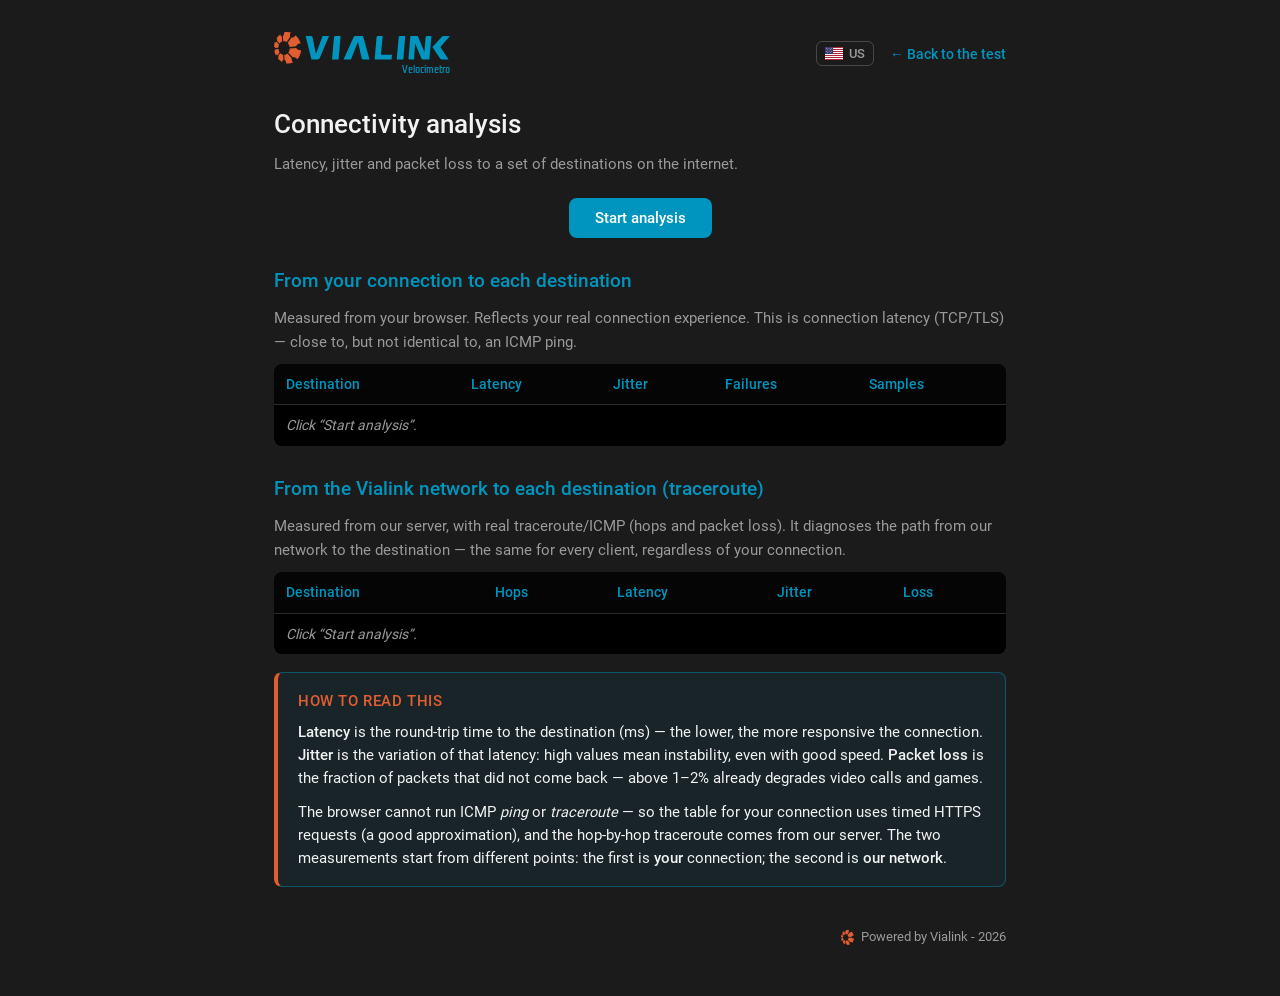
<file: conectividade.html>
<!DOCTYPE html>
<html lang="pt-BR">
<head>
  <meta charset="utf-8">
  <meta name="viewport" content="width=device-width, initial-scale=1">
  <title data-i18n="connect.docTitle">Conectividade — Velocímetro Vialink</title>
  <link rel="icon" type="image/png" sizes="32x32" href="/assets/tenants/vialink/favicon-32x32.png">
  <link rel="shortcut icon" href="/assets/tenants/vialink/favicon.ico">
  <link rel="stylesheet" href="/assets/css/vlk-pages.css">
  <script src="/assets/js/tenants.js"></script>
  <script src="/assets/js/i18n/i18n.js"></script>
  <script src="/assets/js/i18n/en-US.js"></script>
  <script src="/assets/js/i18n/pt-BR.js"></script>
  <script src="/assets/js/i18n/es-ES.js"></script>
  <script src="/assets/js/i18n/fr-FR.js"></script>
  <script src="/assets/js/i18n/zh-CN.js"></script>
  <script src="/assets/js/i18n/ja-JP.js"></script>
  <script src="/assets/js/i18n/ru-RU.js"></script>
  <script src="/assets/js/i18n/de-DE.js"></script>
</head>
<body>
  <div class="pagina">
    <div class="topo">
      <img class="logo" src="/assets/tenants/vialink/logo.svg" alt="Vialink">
      <span class="topo-acoes">
        <span id="vlk-lang-html"></span>
        <a class="voltar" data-i18n="common.back" href="/">← Voltar ao teste</a>
      </span>
    </div>

    <h1 data-i18n="connect.title">Análise de conectividade</h1>
    <p class="suave" data-i18n="connect.subtitle">Latência, jitter e perda de pacotes até um conjunto de destinos na internet.</p>

    <div style="text-align:center; margin: 22px 0 8px;">
      <button id="btn-analisar" class="botao-acao" data-i18n="connect.start">Iniciar análise</button>
    </div>

    <h2 data-i18n="connect.cliTitle">Da sua conexão até cada destino</h2>
    <p class="suave" data-i18n="connect.cliIntro">Medido do seu navegador. Reflete a experiência real da sua conexão. É a latência de conexão (TCP/TLS) — próxima, mas não idêntica, a um ping ICMP.</p>
    <div class="tabela-wrap">
      <table class="tabela-conect">
        <thead>
          <tr>
            <th data-i18n="connect.thDest">Destino</th>
            <th data-i18n="connect.thLat">Latência média</th>
            <th data-i18n="connect.thJit">Jitter</th>
            <th data-i18n="connect.thFail">Falhas</th>
            <th data-i18n="connect.thSamples">Amostras</th>
          </tr>
        </thead>
        <tbody id="tabela-cliente">
          <tr><td colspan="5" class="estado" data-i18n="connect.clickStart">Clique em “Iniciar análise”.</td></tr>
        </tbody>
      </table>
    </div>

    <h2 data-i18n="connect.srvTitle">Da rede Vialink até cada destino (traceroute)</h2>
    <p class="suave" data-i18n="connect.srvIntro">Medido do nosso servidor, com traceroute/ICMP real (saltos e perda de pacotes). Diagnostica o caminho da nossa rede até o destino — é igual para todos os clientes, independente da sua conexão.</p>
    <div class="tabela-wrap">
      <table class="tabela-conect">
        <thead>
          <tr>
            <th data-i18n="connect.thDest">Destino</th>
            <th data-i18n="connect.thHops">Saltos</th>
            <th data-i18n="connect.thLat">Latência</th>
            <th data-i18n="connect.thJit">Jitter</th>
            <th data-i18n="connect.thLoss">Perda</th>
          </tr>
        </thead>
        <tbody id="tabela-servidor">
          <tr><td colspan="5" class="estado" data-i18n="connect.clickStart">Clique em “Iniciar análise”.</td></tr>
        </tbody>
      </table>
    </div>
    <p id="aviso-servidor" class="suave aviso" style="display:none" data-i18n="connect.srvUnavailable">O diagnóstico de traceroute do servidor não está disponível nesta instalação.</p>
    <p id="nota-idade" class="suave aviso" style="display:none"></p>
    <p id="nota-filtrado" class="suave aviso" style="display:none" data-i18n="connect.filteredNote">≈ o destino não responde a ICMP — a latência é medida até o último salto que respondeu, e a perda até o destino não é mensurável por ICMP (não indica problema).</p>

    <div class="nota-tecnica">
      <h3 data-i18n="connect.noteTitle">Como interpretar</h3>
      <p data-i18n-html="connect.note1"><strong>Latência</strong> é o tempo de ida e volta até o destino (ms) — quanto menor, mais responsiva a conexão. <strong>Jitter</strong> é a variação dessa latência: valores altos indicam instabilidade, mesmo com boa velocidade. <strong>Perda de pacotes</strong> é a fração de pacotes que não voltaram — acima de 1–2% já degrada chamadas de vídeo e jogos.</p>
      <p data-i18n-html="connect.note2">O navegador não executa <em>ping</em> ICMP nem <em>traceroute</em> — por isso a tabela da sua conexão usa requisições HTTPS cronometradas (uma boa aproximação), e o traceroute salto a salto vem do nosso servidor. As duas medições partem de pontos diferentes: a primeira é a <strong>sua</strong> conexão; a segunda é a <strong>nossa rede</strong>.</p>
    </div>

    <div class="rodape">
      <img src="/assets/tenants/vialink/engrenagem.svg" alt=""> Powered by Vialink - 2026
    </div>
  </div>
  <script src="/assets/js/conectividade.js"></script>
  <script src="/assets/js/vlk-pages.js"></script>
</body>
</html>
</file>
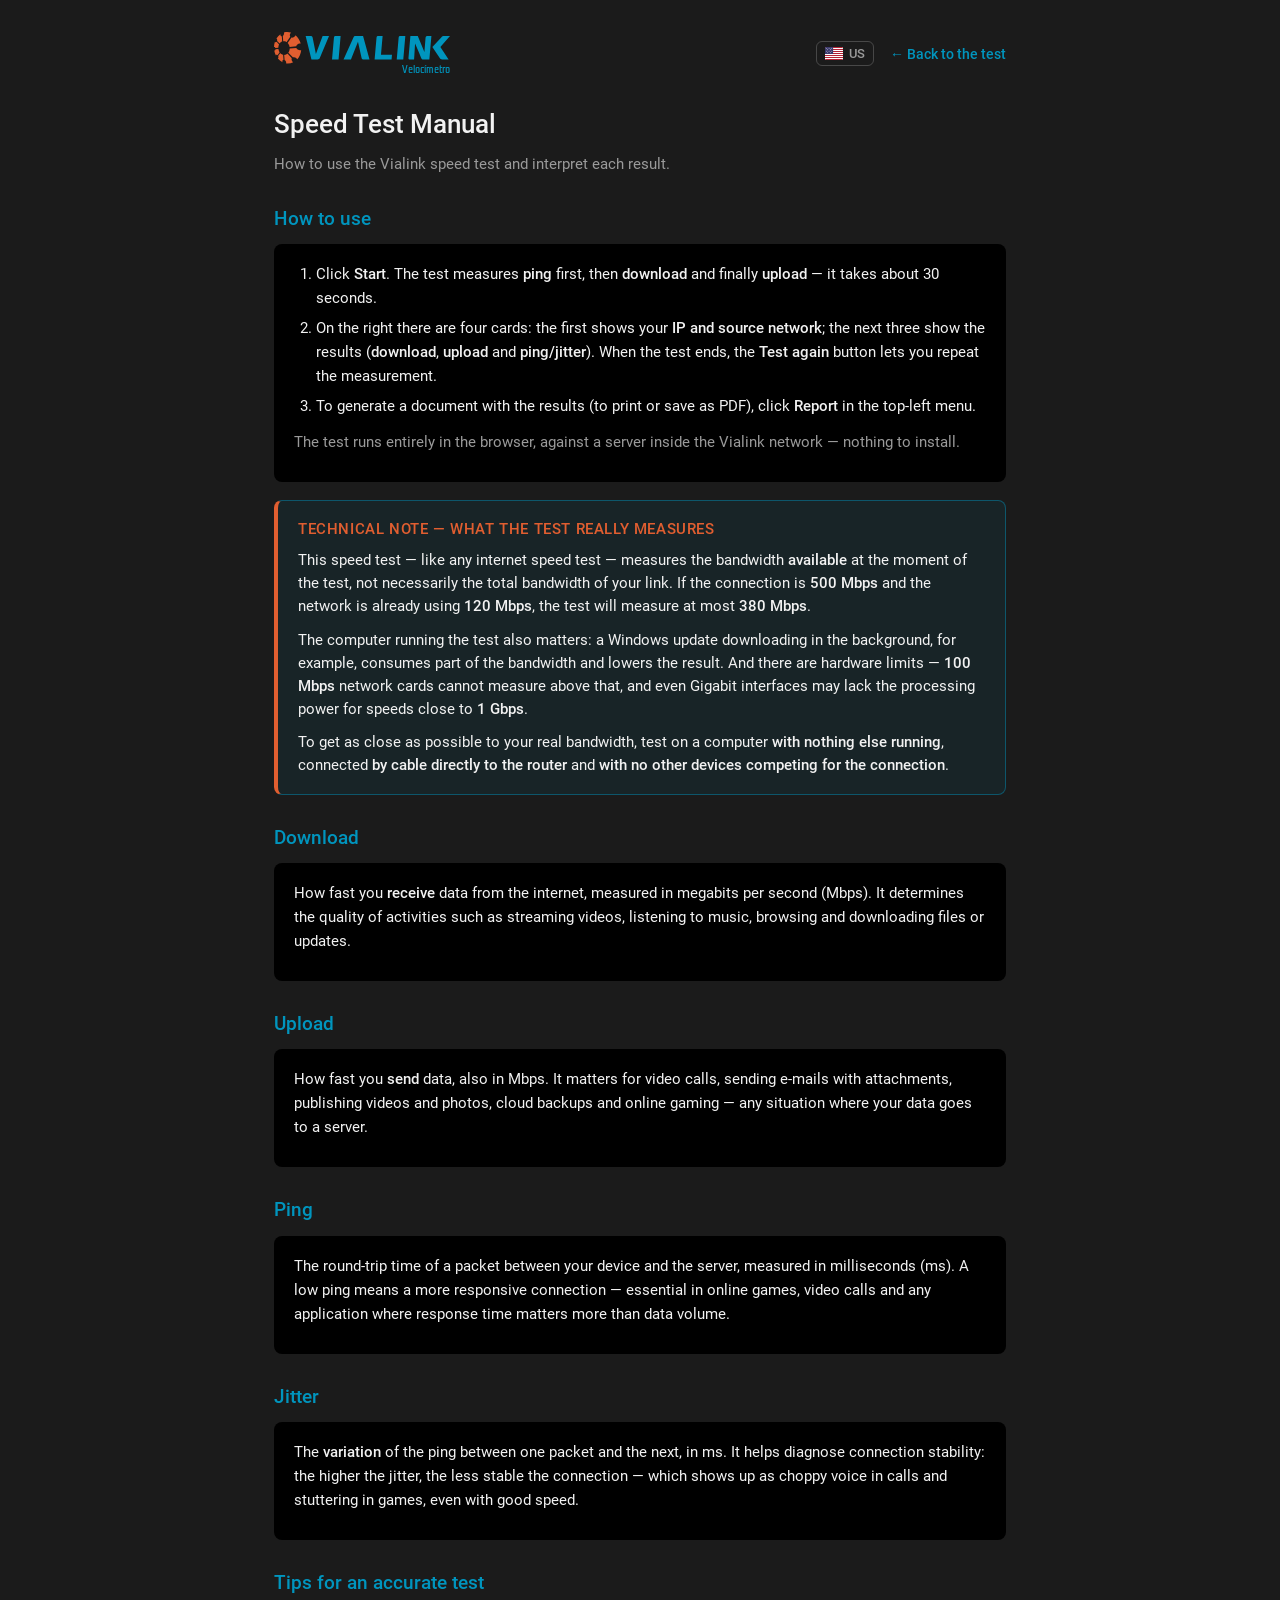
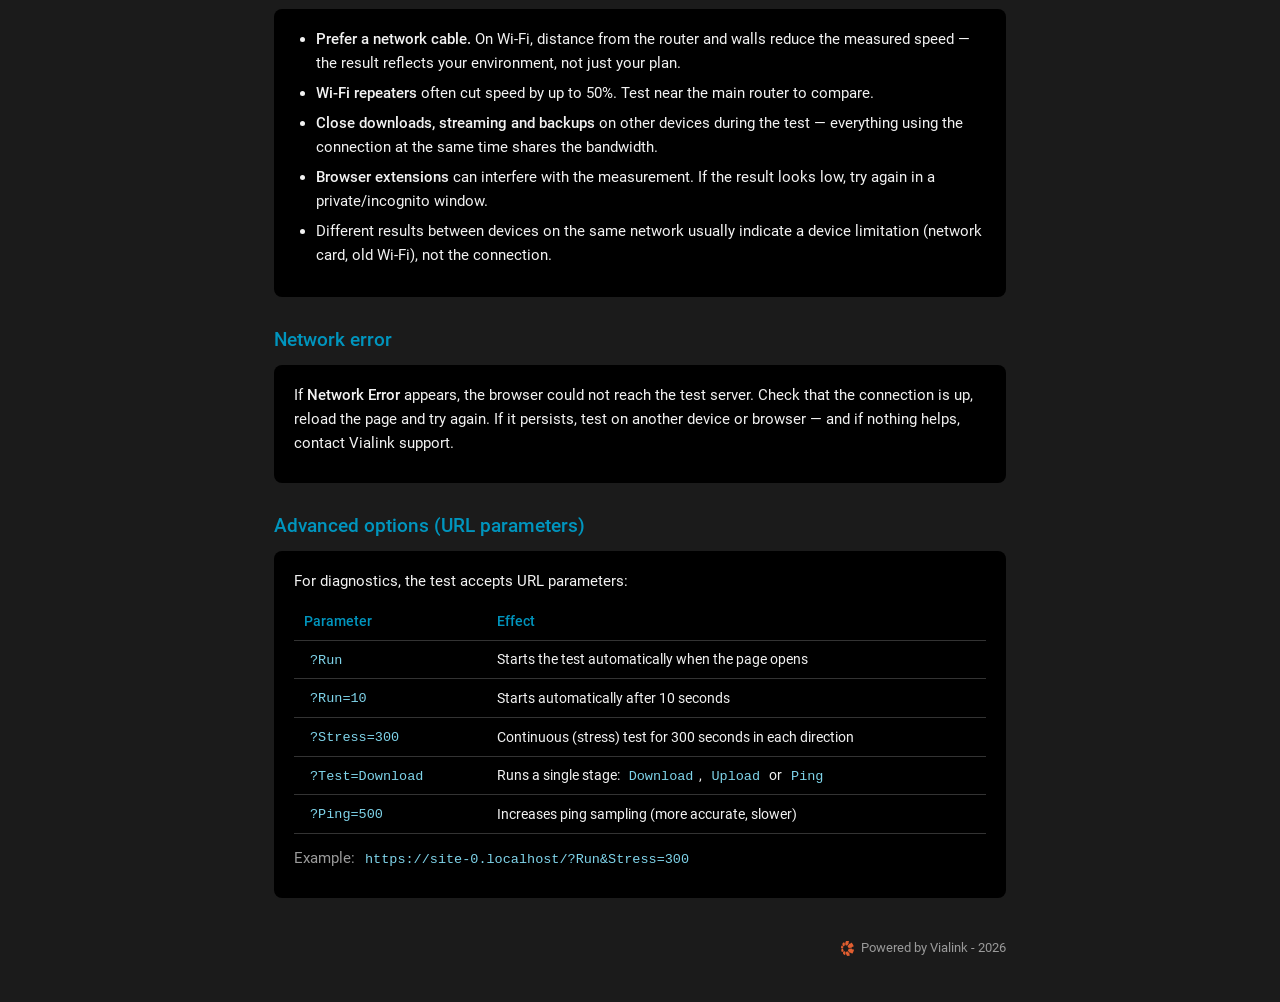
<file: manual.html>
<!DOCTYPE html>
<html lang="pt-BR">
<head>
  <meta charset="utf-8">
  <meta name="viewport" content="width=device-width, initial-scale=1">
  <title data-i18n="manual.docTitle">Manual — Velocímetro Vialink</title>
  <link rel="icon" type="image/png" sizes="32x32" href="/assets/tenants/vialink/favicon-32x32.png">
  <link rel="shortcut icon" href="/assets/tenants/vialink/favicon.ico">
  <link rel="stylesheet" href="/assets/css/vlk-pages.css">
  <script src="/assets/js/tenants.js"></script>
  <script src="/assets/js/i18n/i18n.js"></script>
  <script src="/assets/js/i18n/en-US.js"></script>
  <script src="/assets/js/i18n/pt-BR.js"></script>
  <script src="/assets/js/i18n/es-ES.js"></script>
  <script src="/assets/js/i18n/fr-FR.js"></script>
  <script src="/assets/js/i18n/zh-CN.js"></script>
  <script src="/assets/js/i18n/ja-JP.js"></script>
  <script src="/assets/js/i18n/ru-RU.js"></script>
  <script src="/assets/js/i18n/de-DE.js"></script>
</head>
<body>
  <div class="pagina">
    <div class="topo">
      <img class="logo" src="/assets/tenants/vialink/logo.svg" alt="Vialink">
      <span class="topo-acoes">
        <span id="vlk-lang-html"></span>
        <a class="voltar" data-i18n="common.back" href="/">← Voltar ao teste</a>
      </span>
    </div>

    <h1 data-i18n="manual.title">Manual do Velocímetro</h1>
    <p class="suave" data-i18n="manual.subtitle">Como usar o teste de velocidade da Vialink e interpretar cada resultado.</p>

    <h2 data-i18n="manual.howTitle">Como usar</h2>
    <div class="cartao">
      <ol>
        <li data-i18n-html="manual.how1">Clique em <strong>Iniciar</strong>. O teste mede primeiro o <strong>ping</strong>, depois o <strong>download</strong> e por fim o <strong>upload</strong> — leva cerca de 30 segundos.</li>
        <li data-i18n-html="manual.how2">À direita ficam quatro cards: o primeiro mostra o seu <strong>IP e a rede de origem</strong>; os três seguintes mostram os resultados (<strong>download</strong>, <strong>upload</strong> e <strong>ping/jitter</strong>). Ao final, o botão <strong>Testar novamente</strong> permite repetir a medição.</li>
        <li data-i18n-html="manual.how3">Para gerar um documento com o resultado (para imprimir ou salvar em PDF), clique em <strong>Relatório</strong> no menu do canto superior esquerdo.</li>
      </ol>
      <p class="suave" data-i18n="manual.howNote">O teste roda inteiramente no navegador, contra um servidor dentro da rede Vialink — não é preciso instalar nada.</p>
    </div>

    <div class="nota-tecnica">
      <h3 data-i18n="tech.title">Nota técnica — o que o teste realmente mede</h3>
      <p data-i18n-html="tech.p1">O Velocímetro — como qualquer teste de velocidade da internet — mede a banda <strong>disponível</strong> no momento do teste, e não necessariamente a banda total do link. Se a conexão é de <strong>500 Mbps</strong> e a rede já está consumindo <strong>120 Mbps</strong>, o teste medirá no máximo <strong>380 Mbps</strong>.</p>
      <p data-i18n-html="tech.p2">O próprio computador que executa o teste também influencia: uma atualização do Windows baixando em segundo plano, por exemplo, consome parte da banda e reduz o resultado. E há o limite do equipamento — placas de rede de <strong>100 Mbps</strong> não medem acima disso, e mesmo interfaces Gigabit podem não ter processamento suficiente para bandas próximas de <strong>1 Gbps</strong>.</p>
      <p data-i18n-html="tech.p3">Para chegar o mais perto possível da banda real, teste em um computador <strong>sem outros programas ou atualizações rodando</strong>, conectado <strong>por cabo direto ao roteador</strong> e <strong>sem concorrência dos demais dispositivos da rede</strong>.</p>
    </div>

    <h2 data-i18n="manual.downTitle">Download</h2>
    <div class="cartao">
      <p data-i18n-html="manual.downBody">É a velocidade com que você <strong>recebe</strong> dados da internet, medida em megabits por segundo (Mbps). É o que determina a qualidade de atividades como assistir vídeos em streaming, ouvir música, navegar e baixar arquivos ou atualizações.</p>
    </div>

    <h2 data-i18n="manual.upTitle">Upload</h2>
    <div class="cartao">
      <p data-i18n-html="manual.upBody">É a velocidade com que você <strong>envia</strong> dados, também em Mbps. Importa em videochamadas, envio de e-mails com anexos, publicação de vídeos e fotos, backups em nuvem e jogos online — qualquer situação em que seus dados vão para um servidor.</p>
    </div>

    <h2 data-i18n="manual.pingTitle">Ping</h2>
    <div class="cartao">
      <p data-i18n-html="manual.pingBody">É o tempo de ida e volta de um pacote entre o seu dispositivo e o servidor, medido em milissegundos (ms). Um ping baixo significa uma conexão mais responsiva — essencial em jogos online, chamadas de vídeo e qualquer aplicação em que o tempo de resposta importa mais do que o volume de dados.</p>
    </div>

    <h2 data-i18n="manual.jitterTitle">Jitter</h2>
    <div class="cartao">
      <p data-i18n-html="manual.jitterBody">É a <strong>variação</strong> do ping entre um pacote e outro, em ms. Ajuda a diagnosticar a estabilidade da conexão: quanto maior o jitter, mais instável ela está — o que aparece como voz picotada em chamadas e travadas em jogos, mesmo com boa velocidade.</p>
    </div>

    <h2 data-i18n="manual.tipsTitle">Dicas para um teste correto</h2>
    <div class="cartao">
      <ul>
        <li data-i18n-html="manual.tip1"><strong>Prefira cabo de rede.</strong> Usando Wi-Fi, a distância do roteador e paredes reduzem a velocidade medida — o resultado reflete o seu ambiente, não só o plano contratado.</li>
        <li data-i18n-html="manual.tip2"><strong>Repetidores Wi-Fi</strong> costumam reduzir a velocidade em até 50%. Teste perto do roteador principal para comparar.</li>
        <li data-i18n-html="manual.tip3"><strong>Feche downloads, streaming e backups</strong> em outros dispositivos durante o teste — tudo que usa a conexão ao mesmo tempo divide a banda.</li>
        <li data-i18n-html="manual.tip4"><strong>Extensões do navegador</strong> podem interferir na medição. Se o resultado parecer baixo, repita em uma janela anônima/privada.</li>
        <li data-i18n-html="manual.tip5">Resultados diferentes entre dispositivos na mesma rede geralmente indicam limitação do equipamento (placa de rede, Wi-Fi antigo) e não da conexão.</li>
      </ul>
    </div>

    <h2 data-i18n="manual.errTitle">Erro de rede</h2>
    <div class="cartao">
      <p data-i18n-html="manual.errBody">Se aparecer <strong>Erro de rede</strong>, o navegador não conseguiu se comunicar com o servidor de teste. Verifique se a conexão está ativa, recarregue a página e tente de novo. Persistindo, teste em outro dispositivo ou navegador — e, se nada resolver, fale com o suporte da Vialink.</p>
    </div>

    <h2 data-i18n="manual.paramsTitle">Opções avançadas (parâmetros de URL)</h2>
    <div class="cartao">
      <p data-i18n="manual.paramsIntro">Para diagnósticos, o teste aceita parâmetros na URL:</p>
      <table class="parametros">
        <tr><th data-i18n="manual.paramTh1">Parâmetro</th><th data-i18n="manual.paramTh2">Efeito</th></tr>
        <tr><td><code>?Run</code></td><td data-i18n="manual.param1">Inicia o teste automaticamente ao abrir a página</td></tr>
        <tr><td><code>?Run=10</code></td><td data-i18n="manual.param2">Inicia automaticamente após 10 segundos</td></tr>
        <tr><td><code>?Stress=300</code></td><td data-i18n="manual.param3">Teste contínuo (stress) por 300 segundos em cada direção</td></tr>
        <tr><td><code>?Test=Download</code></td><td data-i18n-html="manual.param4">Executa só uma etapa: <code>Download</code>, <code>Upload</code> ou <code>Ping</code></td></tr>
        <tr><td><code>?Ping=500</code></td><td data-i18n="manual.param5">Aumenta a amostragem de ping (mais preciso, mais demorado)</td></tr>
      </table>
      <p class="suave"><span data-i18n="manual.example">Exemplo:</span> <code id="t-exemplo-url">https://medidor.vialink.com.br/?Run&amp;Stress=300</code></p>
    </div>

    <div class="rodape">
      <img src="/assets/tenants/vialink/engrenagem.svg" alt=""> Powered by Vialink - 2026
    </div>
  </div>
  <script src="/assets/js/vlk-pages.js"></script>
</body>
</html>
</file>
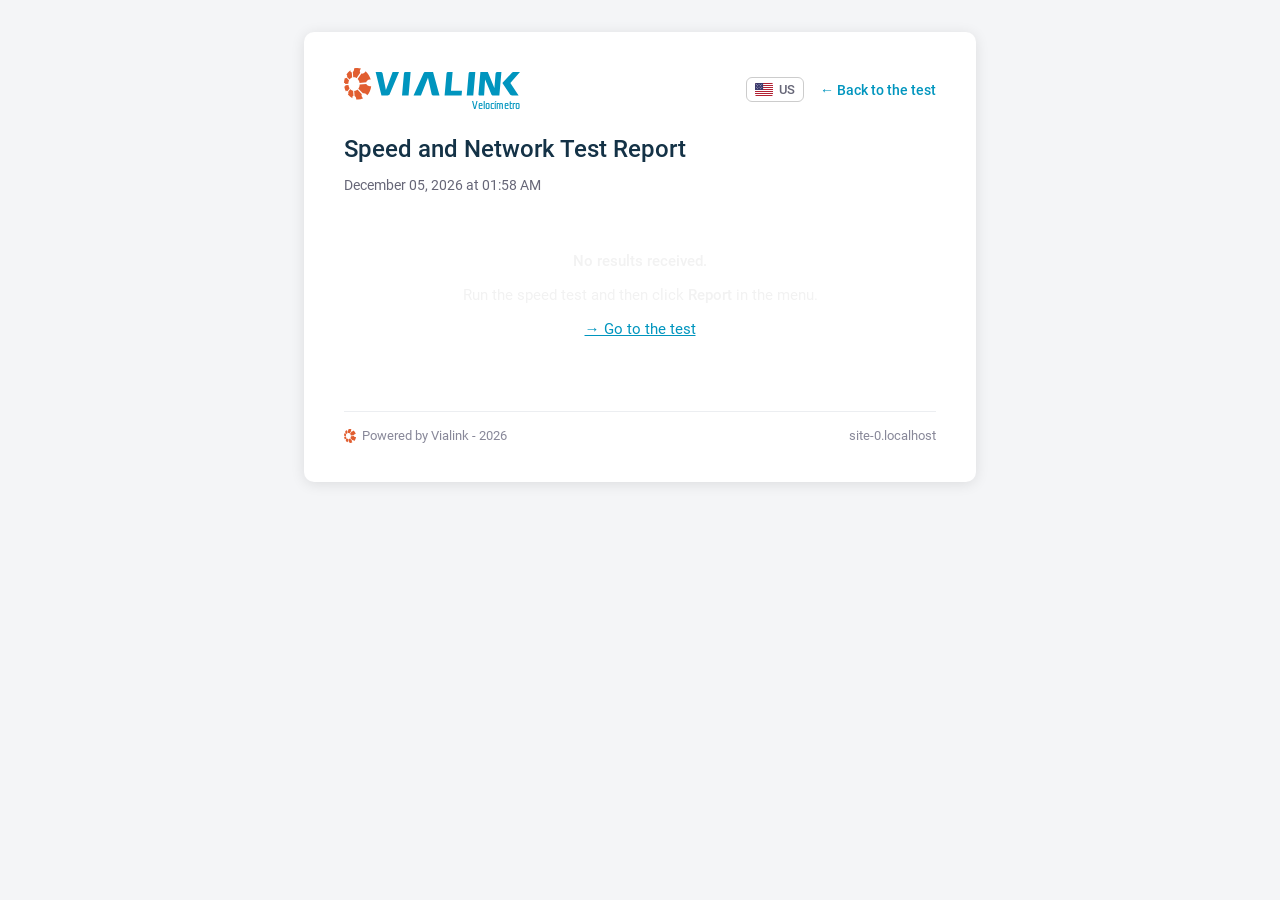
<file: relatorio.html>
<!DOCTYPE html>
<html lang="pt-BR">
<head>
  <meta charset="utf-8">
  <meta name="viewport" content="width=device-width, initial-scale=1">
  <meta name="robots" content="noindex">
  <title data-i18n="report.docTitle">Relatório de Velocidade — Vialink</title>
  <link rel="icon" type="image/png" sizes="32x32" href="/assets/tenants/vialink/favicon-32x32.png">
  <link rel="shortcut icon" href="/assets/tenants/vialink/favicon.ico">
  <link rel="stylesheet" href="/assets/css/vlk-pages.css">
  <script src="/assets/js/tenants.js"></script>
  <script src="/assets/js/i18n/i18n.js"></script>
  <script src="/assets/js/i18n/en-US.js"></script>
  <script src="/assets/js/i18n/pt-BR.js"></script>
  <script src="/assets/js/i18n/es-ES.js"></script>
  <script src="/assets/js/i18n/fr-FR.js"></script>
  <script src="/assets/js/i18n/zh-CN.js"></script>
  <script src="/assets/js/i18n/ja-JP.js"></script>
  <script src="/assets/js/i18n/ru-RU.js"></script>
  <script src="/assets/js/i18n/de-DE.js"></script>
  <script src="/assets/js/perfis.js"></script>
  <script src="/assets/js/diagnostico-rede.js"></script>
  <style>
    /* Relatório é um documento: fundo claro, pronto para imprimir/PDF */
    body { background: #f4f5f7; color: #222; }
    .pagina { max-width: 720px; }
    .folha {
      background: #ffffff; border-radius: 10px; padding: 36px 40px;
      box-shadow: 0 2px 14px rgba(0,0,0,.10); color: #222;
    }
    .folha h1 { color: #143246; font-size: 24px; }
    .folha .sub { color: #667; font-size: 14px; margin-bottom: 22px; }
    .info { width: 100%; border-collapse: collapse; margin-bottom: 26px; }
    .info td { padding: 6px 0; font-size: 14.5px; border-bottom: 1px solid #eceef1; color: #222; }
    .info td:first-child { color: var(--azul); font-weight: 500; width: 175px; }
    .metricas {
      display: grid; grid-template-columns: repeat(auto-fit, minmax(120px, 1fr));
      gap: 14px; margin-bottom: 26px;
    }
    .metrica {
      background: #f2f8fa; background: color-mix(in srgb, var(--azul) 6%, #fff);
      border: 1px solid #d9e8ee; border-color: color-mix(in srgb, var(--azul) 18%, #fff); border-radius: 8px;
      padding: 16px 14px; text-align: center;
    }
    .metrica .rotulo { font-size: 12.5px; letter-spacing: .06em; color: var(--azul); font-weight: 500; text-transform: uppercase; }
    .metrica .valor { font-size: 34px; font-weight: 500; color: #143246; margin: 4px 0 0; }
    .metrica .unidade { font-size: 13px; color: #667; }
    .obs { font-size: 12.5px; color: #778; }
    .acoes { margin: 22px 0 0; display: flex; gap: 12px; }
    .acoes a, .acoes button {
      font-family: inherit; font-size: 14.5px; font-weight: 500; cursor: pointer;
      border: 0; border-radius: 6px; padding: 10px 18px; text-decoration: none;
    }
    .btn-azul { background: var(--azul); color: #fff; }
    .btn-cinza { background: #e4e7ea; color: #333; }
    .rodape-folha {
      display: flex; align-items: center; justify-content: space-between;
      margin-top: 30px; padding-top: 14px; border-top: 1px solid #eceef1;
      color: #889; font-size: 12.5px;
    }
    .rodape-folha .marca { display: flex; align-items: center; gap: 6px; }
    .rodape-folha img { height: 14px; }
    #sem-resultado { display: none; text-align: center; padding: 30px 0; color: #445; }
    #sem-resultado a { color: var(--azul); }
    /* Na tela, a tabela-envelope colapsa para blocos (layout normal) e o
       cabeçalho de impressão (logo) fica oculto. */
    .doc-print, .doc-print > tbody, .doc-print > tbody > tr, .doc-print > tbody > tr > td { display: block; }
    .doc-print-head { display: none; }
    /* Seletor de idioma na versão clara (documento) */
    .vlk-lang-btn { color: #667; border-color: #ccc; }
    .vlk-lang-drop { background: #fff; border-color: #d8dcdf; box-shadow: 0 4px 16px rgba(0,0,0,.15); }
    .vlk-lang-drop button { color: #333; }
    .vlk-lang-drop button:hover { background: rgba(0,0,0,.05); }
    /* Nota técnica em versão clara (documento imprimível) */
    .nota-tecnica {
      background: #fdf6f2; border: 1px solid #eecdbc; border-left: 4px solid #E15E30;
      border-radius: 8px; padding: 14px 18px; margin: 20px 0 4px;
    }
    .nota-tecnica h3 {
      font-size: 13px; font-weight: 500; color: #E15E30;
      text-transform: uppercase; letter-spacing: .04em; margin-bottom: 6px;
    }
    .nota-tecnica p { font-size: 13px; color: #444; margin-bottom: 8px; }
    .nota-tecnica p:last-child { margin-bottom: 0; }
    @media print {
      /* O logo repete no topo de cada página via <thead> da tabela-envelope
         (table-header-group repete em toda quebra de página); a numeração usa a
         margin box @bottom-center do @page (counter(page)/counter(pages),
         Chrome 131+).
         Margem SUPERIOR e laterais do @page = 0: sem margem no topo, o Chrome não
         desenha o cabeçalho nativo (título da aba + data) acima do conteúdo. O
         espaço acima do logo vem do padding do <thead> (repete por página) e as
         margens laterais do padding da .folha. A margem inferior (15mm) fica só
         para a margin box da numeração. */
      @page {
        size: A4 portrait;
        margin: 0 0 15mm;
        @bottom-center {
          content: "Powered by Vialink   ·   " counter(page) " / " counter(pages);
          font: 400 8.5pt system-ui, -apple-system, sans-serif;
          color: #889;
        }
      }
      body { background: #fff; }
      .pagina { padding: 0; max-width: none; }
      .folha { box-shadow: none; border-radius: 0; padding: 0 12mm; }
      /* Tabela-envelope vira tabela de verdade → o <thead> (logo) repete no
         topo de cada página impressa. */
      .doc-print { display: table; width: 100%; }
      .doc-print > .doc-print-head { display: table-header-group; }
      .doc-print > tbody { display: table-row-group; }
      .doc-print > tbody > tr { display: table-row; }
      .doc-print > tbody > tr > td { display: table-cell; }
      .doc-print-head td { padding: 12mm 0 6mm; border: 0; }
      #print-logo { display: block; height: 10mm; width: auto; }
      /* Some com o que é só de tela (topo, ações, rodapé da folha, seletor de idioma) */
      .acoes, .topo, #vlk-lang-html, .rodape-folha { display: none !important; }
      /* Esconde overlays de extensões do navegador */
      body > :not(.pagina) { display: none !important; }
      /* Compacta para aproveitar a página */
      .folha h1 { font-size: 21px; margin-top: 0; }
      .folha .sub { margin-bottom: 12px; }
      .info { margin-bottom: 14px; }
      .info td { padding: 4px 0; font-size: 13px; }
      .metricas { margin-bottom: 14px; gap: 10px; }
      .metrica { padding: 10px 12px; }
      .metrica .valor { font-size: 27px; }
      .obs { font-size: 11.5px; margin-bottom: 6px; }
      .nota-tecnica { margin: 12px 0 0; padding: 10px 14px; }
      .nota-tecnica h3 { font-size: 12px; margin-bottom: 4px; }
      .nota-tecnica p { font-size: 11.5px; margin-bottom: 6px; }
      #rede-secao, #qos-secao, #perfis-secao, #diag-secao { margin-top: 14px; }
      .net-tabela { font-size: 11.5px; }
      .net-tabela th, .net-tabela td { padding: 4px 6px; }
      .rede-titulo { font-size: 15px; margin: 16px 0 4px; }
      .rede-sub { font-size: 13px; margin: 10px 0 4px; }
      /* Evita cortar linhas/blocos no meio da quebra de página */
      .net-tabela tr, .metrica, .nota-tecnica { break-inside: avoid; }
      .rede-titulo, .rede-sub { break-after: avoid; }
    }
    /* Análise de conectividade no relatório (teste Complete) — versão clara */
    #rede-secao, #qos-secao, #perfis-secao, #diag-secao { margin-top: 20px; }
    .rede-titulo { color: #143246; font-size: 18px; font-weight: 500; margin: 24px 0 4px; }
    .rede-sub { color: var(--azul); font-size: 14.5px; font-weight: 500; margin: 16px 0 6px; }
    .net-tabela { width: 100%; border-collapse: collapse; margin-bottom: 10px; font-size: 13px; }
    .net-tabela th, .net-tabela td { text-align: left; padding: 6px 8px; border-bottom: 1px solid #eceef1; white-space: nowrap; }
    .net-tabela th { color: var(--azul); font-weight: 500; }
    .net-tabela td.destino { white-space: normal; }
    .net-tabela td.destino small { color: #889; display: block; font-size: 11px; }
    /* Coluna de texto corrido (o "o que isso significa" do diagnóstico, o "o que
       determinou" dos perfis). O `nowrap` acima existe para as colunas
       numéricas; herdado por uma frase inteira, ele estoura a largura da folha —
       foi exatamente o que aconteceu com a tabela de diagnóstico. */
    .net-tabela th.expl, .net-tabela td.expl { white-space: normal; line-height: 1.45; }
    /* A tabela do diagnóstico não tem coluna numérica: rótulo, veredito
       ("1488 bytes (túnel/VPN)") e explicação são todos texto. Manter o `nowrap`
       no veredito fazia a tabela passar da folha no celular — e uma tabela que
       estoura é pior que um veredito em duas linhas. */
    .diag-tabela th, .diag-tabela td { white-space: normal; }
    /* No celular, três colunas de texto deixam a explicação com cinco palavras
       por linha. Aqui a tabela vira blocos empilhados: verificação, veredito e
       explicação um sob o outro, cada um com a largura inteira. Não vale para a
       impressão (a página é larga) nem para as tabelas de rede, que são
       numéricas e continuam legíveis em colunas. */
    @media (max-width: 560px) {
      .diag-tabela, .diag-tabela tbody, .diag-tabela tr, .diag-tabela td { display: block; width: 100%; }
      .diag-tabela thead { display: none; }
      .diag-tabela tr { border-bottom: 1px solid #eceef1; padding: 9px 0; }
      .diag-tabela td { border: 0; padding: 1px 0; }
      .diag-tabela td.destino { color: #143246; font-weight: 500; }
      .diag-tabela td.expl { color: #667; font-size: 12.5px; margin-top: 2px; }
      /* As tabelas de conectividade têm colunas numéricas que só fazem sentido
         comparadas entre as linhas (latência, jitter, perda, saltos) — empilhar
         destruiria a comparação. Então a rolagem fica DENTRO da tabela: a do
         servidor, com uma coluna a mais, passava da folha e fazia a página
         inteira rolar de lado. */
      #rede-secao .net-tabela { display: block; overflow-x: auto; }
    }
    /* Com a 1ª coluna e a explicação ocupando várias linhas, alinhar pelo topo:
       o valor no meio da célula perde a relação com a linha a que pertence. */
    .net-tabela td { vertical-align: top; }
    .net-tabela td.na { color: #889; font-style: italic; }
    .net-tabela td.bom   { color: #1f9d4d; font-weight: 500; }
    .net-tabela td.medio { color: #b8860b; font-weight: 500; }
    .net-tabela td.ruim  { color: #d3362b; font-weight: 500; }
    .rede-nota { font-size: 12px; color: #778; margin-top: 4px; }
    /* Link compartilhável: fica também na impressão — um relatório em papel com
       o endereço do original vale mais que um sem. */
    .link-teste { color: var(--azul); text-decoration: none; word-break: break-all; }
  </style>
</head>
<body data-fundo="claro">
  <div class="pagina">
    <div class="folha">
      <div class="topo" style="margin-bottom:18px">
        <img class="logo" src="/assets/tenants/vialink/logo.svg" alt="Vialink">
        <span class="topo-acoes">
          <span id="vlk-lang-html"></span>
          <a class="voltar" data-i18n="common.back" href="/">← Voltar ao teste</a>
        </span>
      </div>
      <!-- Tabela usada só para repetir o logo no topo de cada página impressa
           (thead). Na tela colapsa para blocos (layout idêntico ao normal). -->
      <table class="doc-print"><thead class="doc-print-head"><tr><td>
        <img id="print-logo" src="/assets/tenants/vialink/logo-print.png"
             srcset="/assets/tenants/vialink/logo-print.png 1x, /assets/tenants/vialink/logo-print@2x.png 2x"
             alt="Vialink">
      </td></tr></thead><tbody><tr><td>
      <h1 data-i18n="report.title">Relatório de Teste de Velocidade e Rede</h1>
      <p class="sub" id="data-hora">—</p>

      <div id="conteudo">
        <table class="info">
      <tr><td data-i18n="pdf.ip">Endereço IP</td><td id="r-ip">—</td></tr>
      <tr id="row-ipv4" style="display:none"><td data-i18n="pdf.ipv4">Endereço IPv4</td><td id="r-ipv4">—</td></tr>
      <tr><td data-i18n="pdf.provider">Provedor / localidade</td><td id="r-org">—</td></tr>
      <tr id="row-whois" style="display:none"><td data-i18n="pdf.assignedTo">Designado a</td><td id="r-whois">—</td></tr>
      <tr id="row-link" style="display:none"><td data-i18n="report.link">Link deste teste</td><td><a id="r-link" class="link-teste" href="#">—</a></td></tr>
          <tr><td data-i18n="pdf.server">Servidor de teste</td><td id="r-servidor">—</td></tr>
          <tr><td data-i18n="report.browser">Navegador</td><td id="r-navegador">—</td></tr>
        </table>

        <div class="metricas">
          <div class="metrica"><div class="rotulo" data-i18n="app.download">Download</div><div class="valor" id="r-down">—</div><div class="unidade">Mbps</div></div>
          <div class="metrica"><div class="rotulo" data-i18n="app.upload">Upload</div><div class="valor" id="r-up">—</div><div class="unidade">Mbps</div></div>
          <div class="metrica"><div class="rotulo" data-i18n="app.ping">Ping</div><div class="valor" id="r-ping">—</div><div class="unidade">ms</div></div>
          <div class="metrica"><div class="rotulo" data-i18n="app.jitter">Jitter</div><div class="valor" id="r-jitter">—</div><div class="unidade">ms</div></div>
        </div>

        <p class="obs" id="r-dados">—</p>
        <p class="obs" data-i18n-html="report.note">Teste realizado no navegador contra o servidor da Vialink, dentro da nossa rede.
          O resultado reflete a conexão entre o seu dispositivo e a Vialink no momento do teste —
          Wi-Fi, cabeamento e uso simultâneo da conexão influenciam os números.
          Consulte o <a href="/manual.html">manual</a> para interpretar os valores.</p>

        <div class="nota-tecnica">
          <h3 data-i18n="tech.title">Nota técnica — o que o teste realmente mede</h3>
          <p data-i18n-html="tech.p1">O Velocímetro — como qualquer teste de velocidade da internet — mede a banda <strong>disponível</strong> no momento do teste, e não necessariamente a banda total do link. Se a conexão é de <strong>500 Mbps</strong> e a rede já está consumindo <strong>120 Mbps</strong>, o teste medirá no máximo <strong>380 Mbps</strong>.</p>
          <p data-i18n-html="tech.p2">O próprio computador que executa o teste também influencia: uma atualização do Windows baixando em segundo plano, por exemplo, consome parte da banda e reduz o resultado. E há o limite do equipamento — placas de rede de <strong>100 Mbps</strong> não medem acima disso, e mesmo interfaces Gigabit podem não ter processamento suficiente para bandas próximas de <strong>1 Gbps</strong>.</p>
          <p data-i18n-html="tech.p3">Para chegar o mais perto possível da banda real, teste em um computador <strong>sem outros programas ou atualizações rodando</strong>, conectado <strong>por cabo direto ao roteador</strong> e <strong>sem concorrência dos demais dispositivos da rede</strong>.</p>
        </div>

        <div id="perfis-secao" style="display:none">
          <h2 class="rede-titulo" data-i18n="prof.reportTitle">Perfis de uso</h2>
          <table class="net-tabela">
            <thead><tr>
              <th data-i18n="prof.thProfile">Uso</th>
              <th data-i18n="prof.thGrade">Nota</th>
              <th class="expl" data-i18n="prof.thWhy">O que determinou</th>
            </tr></thead>
            <tbody id="perfis-corpo"></tbody>
          </table>
          <p class="obs" id="perfis-nota"></p>
        </div>

        <div id="qos-secao" style="display:none">
          <h2 class="rede-titulo" data-i18n="qos.reportTitle">Qualidade da conexão</h2>
          <h3 class="rede-sub" data-i18n="qos.reportBloat">Latência sob carga (bufferbloat)</h3>
          <table class="net-tabela">
            <thead><tr>
              <th data-i18n="qos.thState">Estado do link</th>
              <th data-i18n="connect.thLat">Latência</th>
              <th data-i18n="qos.thIncrease">Aumento</th>
            </tr></thead>
            <tbody id="qos-bloat"></tbody>
          </table>
          <p class="obs" id="qos-bloat-expl"></p>
          <h3 class="rede-sub" data-i18n="qos.reportStab">Estabilidade da velocidade</h3>
          <table class="net-tabela">
            <thead><tr>
              <th data-i18n="qos.thPhase">Fase</th>
              <th data-i18n="qos.thMedian">Mediana</th>
              <th data-i18n="qos.thMin">Mínimo</th>
              <th data-i18n="qos.variation">Variação</th>
              <th data-i18n="qos.dips">Quedas</th>
            </tr></thead>
            <tbody id="qos-estab"></tbody>
          </table>
          <p class="obs" id="qos-estab-expl"></p>
        </div>

        <div id="single-secao" style="display:none">
          <h2 class="rede-titulo" data-i18n="single.reportTitle">Conexão única × múltiplas conexões</h2>
          <table class="net-tabela">
            <thead><tr>
              <th data-i18n="single.thWhat">Medida</th>
              <th data-i18n="single.thValue">Valor</th>
            </tr></thead>
            <tbody id="single-corpo"></tbody>
          </table>
          <p class="obs" id="single-expl"></p>
        </div>

        <div id="diag-secao" style="display:none">
          <h2 class="rede-titulo" data-i18n="diag.reportTitle">Diagnóstico da conexão</h2>
          <table class="net-tabela diag-tabela">
            <thead><tr>
              <th data-i18n="diag.thCheck">Verificação</th>
              <th data-i18n="diag.thResult">Resultado</th>
              <th class="expl" data-i18n="diag.thWhat">O que isso significa</th>
            </tr></thead>
            <tbody id="diag-corpo"></tbody>
          </table>
        </div>

        <div id="rede-secao" style="display:none">
          <h2 class="rede-titulo" data-i18n="connect.title">Análise de conectividade</h2>
          <h3 class="rede-sub" data-i18n="connect.cliTitle">Da sua conexão até cada destino</h3>
          <table class="net-tabela">
            <thead><tr>
              <th data-i18n="connect.thDest">Destino</th>
              <th data-i18n="connect.thLat">Latência</th>
              <th data-i18n="connect.thJit">Jitter</th>
              <th data-i18n="connect.thFail">Falhas</th>
            </tr></thead>
            <tbody id="rede-cli"></tbody>
          </table>
          <h3 class="rede-sub" data-i18n="connect.srvTitle">Da rede Vialink até cada destino (traceroute)</h3>
          <table class="net-tabela">
            <thead><tr>
              <th data-i18n="connect.thDest">Destino</th>
              <th data-i18n="connect.thHops">Saltos</th>
              <th data-i18n="connect.thLat">Latência</th>
              <th data-i18n="connect.thJit">Jitter</th>
              <th data-i18n="connect.thLoss">Perda</th>
            </tr></thead>
            <tbody id="rede-srv"></tbody>
          </table>
          <p id="rede-nota-filtrado" class="rede-nota" style="display:none" data-i18n="connect.filteredNote">≈ o destino não responde a ICMP — a latência é medida até o último salto que respondeu.</p>
        </div>

        <div class="acoes">
          <button class="btn-azul" data-i18n="report.print" onclick="window.print()">Imprimir / salvar PDF</button>
          <button id="btn-copiar" class="btn-cinza" data-i18n="report.copyLink" style="display:none">Copiar link</button>
          <a class="btn-cinza" data-i18n="report.newTest" href="/">Fazer novo teste</a>
        </div>
      </div>

      <div id="sem-resultado">
        <p><strong data-i18n="report.noresTitle">Nenhum resultado recebido.</strong></p>
        <p data-i18n-html="report.noresBody">Execute o teste de velocidade e depois clique em <strong>Relatório</strong> no menu.</p>
        <p><a data-i18n="report.noresLink" href="/">→ Ir para o teste</a></p>
      </div>

      <div class="rodape-folha">
        <span class="marca"><img src="/assets/tenants/vialink/engrenagem.svg" alt=""> Powered by Vialink - 2026</span>
        <span id="r-dominio">—</span>
      </div>
      </td></tr></tbody></table>
    </div>
  </div>

  <script>
    (function () {
      var q = new URLSearchParams(location.search);
      var loc = window.VLK_I18N ? VLK_I18N.locale() : 'pt-BR';
      var fmt1 = function (v) {
        var n = parseFloat(v);
        return isFinite(n) ? n.toLocaleString(loc, { minimumFractionDigits: 1, maximumFractionDigits: 1 }) : '—';
      };

      // Este relatório tem DUAS fontes possíveis:
      //   - a sessão que fez o teste (URL + localStorage), o caminho de sempre;
      //   - o servidor, quando aberto por /r/CODIGO (?r=), de qualquer máquina.
      // `remoto` guarda o segundo caso; `leEstado` é o que faz as seções
      // seguintes não precisarem saber de qual das duas vieram.
      var remoto = null;
      var CHAVES = { vlkQos: 'qos', vlkSingle: 'single', vlkDiag: 'diag', vlkNetResults: 'rede' };
      function leEstado(chave) {
        if (remoto) return remoto[CHAVES[chave]] || null;
        try { return JSON.parse(localStorage.getItem(chave) || 'null'); } catch (e) { return null; }
      }

      // Cabeçalho: no modo remoto tudo é do TESTE (data, servidor, navegador de
      // quem testou), não de quem está lendo — senão o atendente veria o próprio
      // navegador no lugar do que interessa, e nem perceberia.
      function pintaCabecalho(dados) {
        var quando = dados && dados.criadoEm ? new Date(dados.criadoEm.replace(' ', 'T')) : new Date();
        if (isNaN(quando.getTime())) quando = new Date();
        document.getElementById('data-hora').textContent = vlkT('common.dateAt', {
          date: quando.toLocaleDateString(loc, { day: '2-digit', month: 'long', year: 'numeric' }),
          time: quando.toLocaleTimeString(loc, { hour: '2-digit', minute: '2-digit' })
        });
        var host = (dados && dados.host) || location.hostname;
        document.getElementById('r-servidor').textContent = host;
        document.getElementById('r-dominio').textContent = host;
        document.getElementById('r-navegador').textContent =
          (dados && dados.userAgent) || navigator.userAgent;
      }

      // Link compartilhável: aparece quando o teste tem código — tanto para quem
      // acabou de testar (`c=`) quanto para quem já abriu pelo link (`r=`).
      function mostraLink(codigo) {
        if (!codigo) return;
        var url = location.origin + '/r/' + codigo;
        var linha = document.getElementById('row-link');
        var alvo = document.getElementById('r-link');
        if (!linha || !alvo) return;
        alvo.textContent = url;
        alvo.setAttribute('href', url);
        linha.style.display = 'table-row';
        var btn = document.getElementById('btn-copiar');
        if (btn) {
          btn.style.display = '';
          btn.addEventListener('click', function () {
            var ok = function () {
              btn.textContent = trFb('report.copied', 'Link copiado');
              setTimeout(function () { btn.textContent = trFb('report.copyLink', 'Copiar link'); }, 2500);
            };
            if (navigator.clipboard && navigator.clipboard.writeText) {
              navigator.clipboard.writeText(url).then(ok)["catch"](function () {});
            } else {
              // Sem Clipboard API (http, navegador antigo): seleciona o texto
              // para o usuário copiar à mão, em vez de não fazer nada.
              var r = document.createRange();
              r.selectNode(alvo);
              window.getSelection().removeAllRanges();
              window.getSelection().addRange(r);
            }
          });
        }
      }

      function semResultado(motivo) {
        document.getElementById('conteudo').style.display = 'none';
        var box = document.getElementById('sem-resultado');
        box.style.display = 'block';
        // Link que não corresponde a teste nenhum é situação DIFERENTE de "você
        // ainda não testou": mandar o visitante rodar um teste, quando ele
        // clicou num link que alguém passou, seria responder outra pergunta.
        if (motivo === 'link') {
          var titulo = box.querySelector('[data-i18n="report.noresTitle"]');
          var corpo = box.querySelector('[data-i18n-html="report.noresBody"]');
          if (titulo) {
            titulo.setAttribute('data-i18n', 'report.linkInvalid');
            titulo.textContent = trFb('report.linkInvalid', 'Link não encontrado.');
          }
          if (corpo) {
            corpo.setAttribute('data-i18n-html', 'report.linkInvalidBody');
            corpo.innerHTML = trFb('report.linkInvalidBody',
              'O código deste link não corresponde a nenhum teste. Confira o endereço ou faça um teste novo.');
          }
        }
      }

      // --- Modo link: busca o teste no servidor e devolve o controle ao mesmo
      //     caminho de pintura, com uma query string sintética. ---
      if (q.has('r')) {
        pintaCabecalho(null);
        fetch('/api/r.php?c=' + encodeURIComponent(q.get('r')))
          .then(function (resp) { if (!resp.ok) throw new Error(resp.status); return resp.json(); })
          .then(function (dados) {
            var res = dados.resultado || {};
            var p = new URLSearchParams();
            ['d', 'u', 'p', 'j', 'dd', 'ud'].forEach(function (k) {
              if (res[k] != null) p.set(k, res[k]);
            });
            if (dados.ip) p.set('ip', dados.ip);
            if (dados.org) p.set('org', dados.org);
            if (dados.whois) p.set('whois', dados.whois);
            if (dados.qos) p.set('qos', '1');
            if (dados.single) p.set('single', '1');
            if (dados.diag) p.set('diag', '1');
            if (dados.rede) p.set('net', '1');
            // Perfis são derivados: se há qualidade, dá para recalculá-los aqui
            // com o mesmo módulo da tela.
            if (dados.qos) p.set('perfis', '1');
            remoto = dados;
            q = p;
            pintaCabecalho(dados);
            mostraLink(dados.codigo);
            pinta();
          })
          ["catch"](function () { semResultado('link'); });
        return;
      }

      pintaCabecalho(null);
      mostraLink(q.get('c'));

      if (!q.has('d')) {
        semResultado();
        return;
      }
      pinta();

      function pinta() {
      document.getElementById('r-down').textContent = fmt1(q.get('d'));
      document.getElementById('r-up').textContent = fmt1(q.get('u'));
      document.getElementById('r-ping').textContent = fmt1(q.get('p'));
      document.getElementById('r-jitter').textContent = fmt1(q.get('j'));
      if (q.get('ip')) document.getElementById('r-ip').textContent = q.get('ip');
      if (q.get('ipv4')) {
        var ipv4 = q.get('ipv4');
        var row = document.getElementById('row-ipv4');
        if (row) row.style.display = 'table-row';
        document.getElementById('r-ipv4').textContent = ipv4;
        // Se temos ambos, muda o rótulo do primeiro para "Endereço IPv6"
        // (troca também o data-i18n — o i18n reaplica o dicionário pelo atributo)
        var ipLabel = document.querySelector('[data-i18n="pdf.ip"]');
        if (ipLabel) {
          ipLabel.setAttribute('data-i18n', 'pdf.ipv6');
          ipLabel.textContent = vlkT('pdf.ipv6');
        }
      }
      if (q.get('org')) document.getElementById('r-org').textContent = q.get('org');
      // Titular do bloco (whois/RDAP): a linha só existe quando a consulta veio
      if (q.get('whois')) {
        var linhaWhois = document.getElementById('row-whois');
        if (linhaWhois) linhaWhois.style.display = 'table-row';
        document.getElementById('r-whois').textContent = q.get('whois');
      }
      var dd = parseFloat(q.get('dd')), ud = parseFloat(q.get('ud'));
      if (isFinite(dd) && isFinite(ud)) {
        document.getElementById('r-dados').textContent =
          vlkT('pdf.data', { dd: fmt1(dd), ud: fmt1(ud) });
      }

      // ---- Análise de conectividade (teste "Complete") ----
      // Os dados são gravados no localStorage pela página do teste; net=1 na URL
      // sinaliza que este relatório deve exibi-los.
      if (q.has('net')) renderRede();
      if (q.has('qos')) renderQos();
      if (q.has('single')) renderSingle();
      if (q.has('perfis')) renderPerfis();
      if (q.has('diag')) renderDiag();
      }   // fim de pinta()

      function trFb(key, fb) { var s = window.vlkT ? vlkT(key) : key; return (s && s !== key) ? s : fb; }
      function ms(v) { return (v == null || !isFinite(v)) ? '—' : fmt1(v) + ' ms'; }
      function pct(v) { return (v == null || !isFinite(v)) ? '—' : Math.round(v) + '%'; }
      function clsLat(v)  { return v == null ? '' : v < 50 ? 'bom' : v < 120 ? 'medio' : 'ruim'; }
      function clsJit(v)  { return v == null ? '' : v < 10 ? 'bom' : v < 30  ? 'medio' : 'ruim'; }
      function clsLoss(v) { return v == null ? '' : v <= 0 ? 'bom' : v < 3  ? 'medio' : 'ruim'; }
      function td(v, c) { return '<td class="' + (c || '') + '">' + v + '</td>'; }
      function destTd(label, sub) {
        return '<td class="destino">' + label + (sub ? '<small>' + sub + '</small>' : '') + '</td>';
      }

      // ---- Qualidade da conexão (bufferbloat + estabilidade) ----
      // Mesma via da rede: os números vêm do localStorage, gravados pela página
      // do teste; qos=1 na URL sinaliza que devem aparecer aqui.
      function renderQos() {
        var d = leEstado('vlkQos');
        if (!d || d.idle == null) return;

        var clsB = function (v) { return v == null ? '' : v < 30 ? 'bom' : v < 200 ? 'medio' : 'ruim'; };
        var clsC = function (v) { return v == null ? '' : v < 0.10 ? 'bom' : v < 0.30 ? 'medio' : 'ruim'; };
        var mbps = function (v) { return (v == null || !isFinite(v)) ? '—' : fmt1(v) + ' Mbps'; };

        var linhas = '<tr><td class="destino">' + trFb('qos.idle', 'Link ocioso') + '</td>' +
          td(ms(d.idle)) + td('—') + '</tr>';
        [['dl', 'qos.duringDl', 'Baixando'], ['ul', 'qos.duringUl', 'Enviando']].forEach(function (f) {
          var x = d[f[0]];
          if (!x) return;
          linhas += '<tr><td class="destino">' + trFb(f[1], f[2]) + '</td>' +
            td(ms(x.latencia), clsB(x.aumento)) +
            td('+' + Math.round(x.aumento) + ' ms', clsB(x.aumento)) + '</tr>';
        });
        document.getElementById('qos-bloat').innerHTML = linhas;

        var chave = (d.nota === 'A+' || d.nota === 'A') ? 'ok'
                  : (d.nota === 'B' || d.nota === 'C') ? 'medio' : 'ruim';
        document.getElementById('qos-bloat-expl').textContent =
          trFb('qos.nota', 'Nota') + ': ' + d.nota + ' — ' + trFb('qos.bloatExpl.' + chave, '');

        var v = d.velocidade || {}, linhasE = '';
        // pior dos dois sentidos (ver qualidade.js): o selo não pode ficar
        // melhor que a realidade por causa do sentido mais estável
        var ref = (v.dl && v.ul) ? ((v.dl.cv || 0) >= (v.ul.cv || 0) ? v.dl : v.ul) : (v.dl || v.ul);
        [['dl', 'qos.download', 'Download'], ['ul', 'qos.upload', 'Upload']].forEach(function (f) {
          var r = v[f[0]];
          if (!r) return;
          linhasE += '<tr><td class="destino">' + trFb(f[1], f[2]) + '</td>' +
            td(mbps(r.mediana)) + td(mbps(r.minimo)) +
            td(pct(r.cv != null ? r.cv * 100 : null), clsC(r.cv)) +
            td(r.quedas ? String(r.quedas) : '—', r.quedas ? 'ruim' : '') + '</tr>';
        });
        if (linhasE) {
          document.getElementById('qos-estab').innerHTML = linhasE;
          if (ref) {
            document.getElementById('qos-estab-expl').textContent =
              trFb('qos.stab.' + ref.estabilidade, '') + ' — ' +
              trFb('qos.stabExpl.' + ref.estabilidade, '');
          }
        }
        document.getElementById('qos-secao').style.display = 'block';
      }

      // ---- Conexão única × múltiplas conexões ----
      // Medida depois do teste (o link precisa estar livre), gravada no
      // localStorage; single=1 na URL sinaliza que ela já existia quando o
      // relatório foi aberto.
      function renderSingle() {
        var d = leEstado('vlkSingle');
        if (!d || !(d.single > 0)) return;

        var mbps = function (v) { return (v == null || !isFinite(v)) ? '—' : fmt1(v) + ' Mbps'; };
        var linhas =
          '<tr><td class="destino">' + trFb('single.oneLabel', 'Com 1 conexão') + '</td>' +
            td(mbps(d.single), d.cls) + '</tr>' +
          '<tr><td class="destino">' + trFb('single.sixLabel', 'Com 6 conexões (teste)') + '</td>' +
            td(mbps(d.multi)) + '</tr>' +
          '<tr><td class="destino">' + trFb('single.ratio', 'Proporção') + '</td>' +
            td(Math.round(Math.min(1, d.ratio) * 100) + '%', d.cls) + '</tr>';
        if (d.showWindow) {
          var jan = d.windowBytes >= 1048576 ? fmt1(d.windowBytes / 1048576) + ' MB'
                                             : Math.round(d.windowBytes / 1024) + ' KB';
          linhas += '<tr><td class="destino">' + trFb('single.window', 'Janela TCP efetiva') + '</td>' +
            td(jan, d.smallWindow ? 'ruim' : '') + '</tr>';
        }
        document.getElementById('single-corpo').innerHTML = linhas;

        var expl = trFb('single.expl.' + d.grade, '');
        if (d.smallWindow) expl += ' ' + trFb('single.smallWindow', '');
        document.getElementById('single-expl').textContent = expl;
        document.getElementById('single-secao').style.display = 'block';
      }

      // ---- Perfis de uso ----
      // Não são gravados: são derivados. O relatório reconstitui as mesmas
      // entradas que a página do teste tinha (resultados pela URL, qualidade e
      // conexão única pelo localStorage) e recalcula com o mesmo módulo — uma
      // fonte de verdade só, sem risco de a tela e o relatório divergirem.
      function renderPerfis() {
        if (!window.VLK_PERFIS) return;
        var ler = function (k) {
          return leEstado(k);
        };
        window.vlkResults = {
          d: q.get('d'), u: q.get('u'), p: q.get('p'), j: q.get('j')
        };
        window.vlkQos = ler('vlkQos');
        window.vlkSingle = ler('vlkSingle');

        var res = VLK_PERFIS.compute();
        if (!res) return;
        var lbl = VLK_PERFIS.label;

        document.getElementById('perfis-corpo').innerHTML = res.perfis.map(function (p) {
          return '<tr><td class="destino">' + lbl('prof.name.' + p.key) + '</td>' +
            td(lbl('prof.grade.' + p.nota), p.cls) +
            '<td class="expl">' + (p.limitante ? lbl('prof.factor.' + p.limitante) : lbl('prof.noLimit')) + '</td></tr>';
        }).join('');

        var nota = res.mosIdle != null ? lbl('prof.mosNote') : '';
        if (res.parcial) nota = (nota ? nota + ' ' : '') + lbl('prof.partial');
        document.getElementById('perfis-nota').textContent = nota;
        document.getElementById('perfis-secao').style.display = 'block';
      }

      // ---- Diagnóstico da conexão (NAT/CGNAT, MTU, DNS) ----
      // Mesma via da rede: medido na página do teste, gravado no localStorage.
      // A montagem das linhas é do próprio módulo — assim o texto do relatório
      // não pode divergir do que o usuário viu na tela.
      function renderDiag() {
        var d = leEstado('vlkDiag');
        if (!d || !window.VLK_DIAG) return;
        var lbl = VLK_DIAG.label;
        var linhas = '';

        if (d.nat && d.nat.tipo) {
          var clsN = (d.nat.tipo === 'cgnat' || d.nat.tipo === 'symmetric') ? 'medio'
                   : d.nat.tipo === 'unknown' ? '' : 'bom';
          linhas += '<tr><td class="destino">' + lbl('diag.nat') + '</td>' +
            td(lbl('diag.nat.' + d.nat.tipo), clsN) +
            '<td class="expl">' + lbl('diag.nat.expl.' + d.nat.tipo) + '</td></tr>';
        }
        if (d.mtu && d.mtu.classe) {
          linhas += '<tr><td class="destino">' + lbl('diag.mtu') + '</td>' +
            td(lbl('diag.mtu.' + d.mtu.classe.chave, { v: d.mtu.mtu }), d.mtu.classe.cls) +
            '<td class="expl">' + lbl('diag.mtu.expl.' + d.mtu.classe.chave) + '</td></tr>';
        }
        if (d.dns && d.dns.cls) {
          linhas += '<tr><td class="destino">' + lbl('diag.dns') + '</td>' +
            td(lbl('diag.dns.value', { v: Math.round(d.dns.ms) }), d.dns.cls) +
            '<td class="expl">' + lbl('diag.dns.expl.' + d.dns.cls) + '</td></tr>';
        }
        if (!linhas) return;
        document.getElementById('diag-corpo').innerHTML = linhas;
        document.getElementById('diag-secao').style.display = 'block';
      }

      function renderRede() {
        var nd = leEstado('vlkNetResults');
        if (!nd || (!(nd.cliente || []).length && !(nd.servidor || []).length)) return;

        var cli = nd.cliente || [], srv = nd.servidor || [];
        var htmlCli = cli.map(function (r) {
          if (!r.amostras) {
            return '<tr>' + destTd(r.label, r.sub) +
              '<td class="ruim" colspan="3">' + trFb('connect.unreachable', 'sem resposta no navegador') + '</td></tr>';
          }
          return '<tr>' + destTd(r.label, r.sub) +
            td(ms(r.latency), clsLat(r.latency)) +
            td(ms(r.jitter), clsJit(r.jitter)) +
            td(pct(r.loss), clsLoss(r.loss)) + '</tr>';
        }).join('');
        var htmlSrv = srv.map(function (r) {
          if (r.na) {
            return '<tr>' + destTd(r.label, r.host) +
              '<td class="na" colspan="4">' + trFb('connect.srvNa', 'indisponível') + '</td></tr>';
          }
          var lat = r.filtered ? '≈ ' + ms(r.avg) : ms(r.avg);
          var perda = r.filtered ? '—' : pct(r.loss);
          return '<tr>' + destTd(r.label, r.host) +
            td(r.hops != null ? r.hops : '—') +
            td(lat, clsLat(r.avg)) +
            td(ms(r.jitter), clsJit(r.jitter)) +
            td(perda, r.filtered ? '' : clsLoss(r.loss)) + '</tr>';
        }).join('');

        document.getElementById('rede-cli').innerHTML = htmlCli;
        document.getElementById('rede-srv').innerHTML = htmlSrv;
        if (nd.houveFiltrado) document.getElementById('rede-nota-filtrado').style.display = '';
        document.getElementById('rede-secao').style.display = 'block';
      }
    })();
  </script>
  <script src="/assets/js/vlk-pages.js"></script>
</body>
</html>
</file>
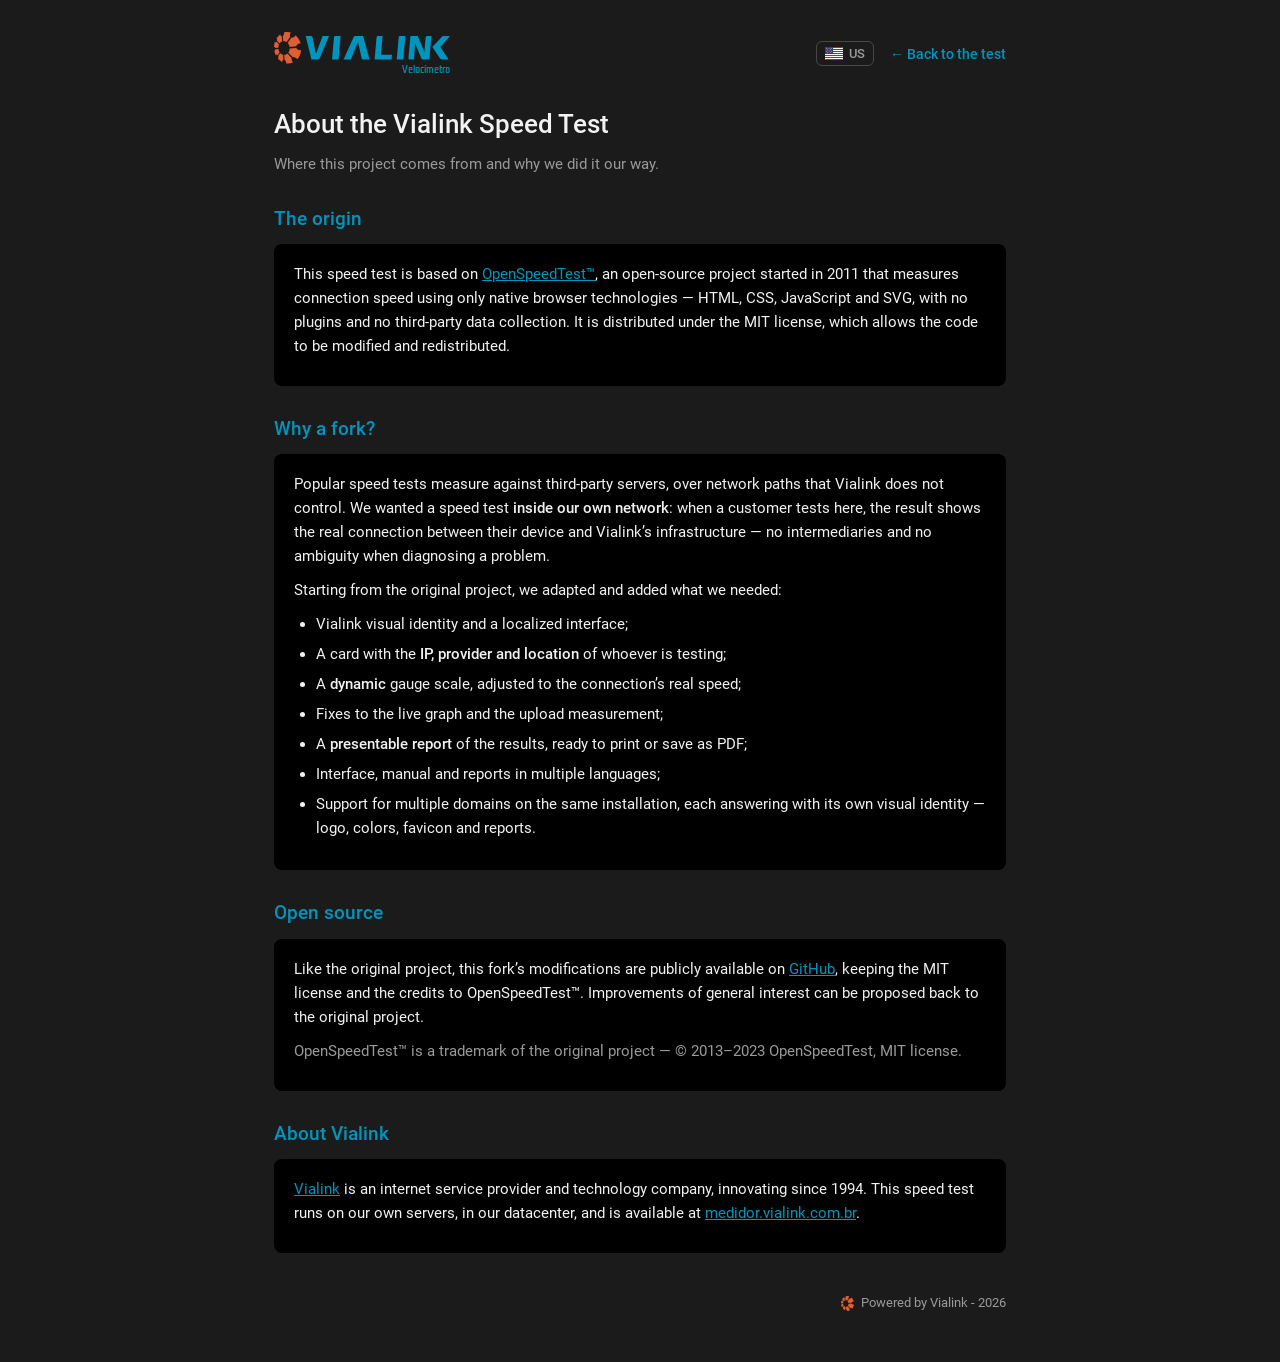
<file: sobre.html>
<!DOCTYPE html>
<html lang="pt-BR">
<head>
  <meta charset="utf-8">
  <meta name="viewport" content="width=device-width, initial-scale=1">
  <title data-i18n="about.docTitle">Sobre — Velocímetro Vialink</title>
  <link rel="icon" type="image/png" sizes="32x32" href="/assets/tenants/vialink/favicon-32x32.png">
  <link rel="shortcut icon" href="/assets/tenants/vialink/favicon.ico">
  <link rel="stylesheet" href="/assets/css/vlk-pages.css">
  <script src="/assets/js/tenants.js"></script>
  <script src="/assets/js/i18n/i18n.js"></script>
  <script src="/assets/js/i18n/en-US.js"></script>
  <script src="/assets/js/i18n/pt-BR.js"></script>
  <script src="/assets/js/i18n/es-ES.js"></script>
  <script src="/assets/js/i18n/fr-FR.js"></script>
  <script src="/assets/js/i18n/zh-CN.js"></script>
  <script src="/assets/js/i18n/ja-JP.js"></script>
  <script src="/assets/js/i18n/ru-RU.js"></script>
  <script src="/assets/js/i18n/de-DE.js"></script>
</head>
<body>
  <div class="pagina">
    <div class="topo">
      <img class="logo" src="/assets/tenants/vialink/logo.svg" alt="Vialink">
      <span class="topo-acoes">
        <span id="vlk-lang-html"></span>
        <a class="voltar" data-i18n="common.back" href="/">← Voltar ao teste</a>
      </span>
    </div>

    <h1 data-i18n="about.title">Sobre o Velocímetro Vialink</h1>
    <p class="suave" data-i18n="about.subtitle">A origem deste projeto e por que fizemos do nosso jeito.</p>

    <h2 data-i18n="about.originTitle">A origem</h2>
    <div class="cartao">
      <p data-i18n-html="about.originBody">Este velocímetro é baseado no <a href="https://github.com/openspeedtest/Speed-Test" target="_blank" rel="noopener">OpenSpeedTest™</a>,
      um projeto de código aberto iniciado em 2011 que mede a velocidade da conexão usando apenas
      tecnologias nativas do navegador — HTML, CSS, JavaScript e SVG, sem plugins e sem coleta de dados
      por terceiros. Ele é distribuído sob a licença MIT, que permite modificar e redistribuir o código.</p>
    </div>

    <h2 data-i18n="about.whyTitle">Por que um fork?</h2>
    <div class="cartao">
      <p data-i18n-html="about.whyBody1">Os medidores de velocidade populares testam contra servidores de terceiros, por caminhos de rede
      que a Vialink não controla. Nós queríamos um velocímetro <strong>dentro da nossa própria rede</strong>:
      quando um cliente testa aqui, o resultado mostra a conexão real entre o dispositivo dele e a
      infraestrutura da Vialink — sem intermediários e sem ambiguidade na hora de diagnosticar um problema.</p>
      <p data-i18n="about.whyBody2">A partir do projeto original, adaptamos e acrescentamos o que precisávamos:</p>
      <ul>
        <li data-i18n="about.li1">Identidade visual Vialink e interface em contexto brasileiro;</li>
        <li data-i18n-html="about.li2">Card com o <strong>IP, provedor e localidade</strong> de quem está testando;</li>
        <li data-i18n-html="about.li3">Escala do velocímetro <strong>dinâmica</strong>, ajustada à velocidade real da conexão;</li>
        <li data-i18n="about.li4">Correções no gráfico ao vivo e na medição de upload;</li>
        <li data-i18n-html="about.li5"><strong>Relatório apresentável</strong> do resultado, pronto para imprimir ou salvar em PDF;</li>
        <li data-i18n="about.li6">Interface, manual e relatórios em vários idiomas;</li>
        <li data-i18n="about.li7">Suporte a múltiplos domínios na mesma instalação, cada um respondendo com a
        própria identidade visual — logo, cores, favicon e relatórios.</li>
      </ul>
    </div>

    <h2 data-i18n="about.openTitle">Código aberto</h2>
    <div class="cartao">
      <p data-i18n-html="about.openBody">Assim como o projeto original, as modificações deste fork estão disponíveis publicamente no <a href="https://github.com/vialink/vialink-speedtest" target="_blank" rel="noopener">GitHub</a>,
      mantendo a licença MIT e os créditos ao OpenSpeedTest™. Melhorias de interesse geral podem ser
      propostas de volta ao projeto original.</p>
      <p class="suave" data-i18n="about.openNote">OpenSpeedTest™ é marca do projeto original — © 2013–2023 OpenSpeedTest, licença MIT.</p>
    </div>

    <h2 data-i18n="about.vlkTitle">A Vialink</h2>
    <div class="cartao">
      <p data-i18n-html="about.vlkBody">A <a href="https://vialink.com.br" target="_blank" rel="noopener">Vialink</a> é um provedor de
      internet e soluções de tecnologia, inovando desde 1994. Este velocímetro roda em servidores
      próprios, no nosso datacenter, e está disponível em
      <a href="https://medidor.vialink.com.br">medidor.vialink.com.br</a>.</p>
    </div>

    <div class="rodape">
      <img src="/assets/tenants/vialink/engrenagem.svg" alt=""> Powered by Vialink - 2026
    </div>
  </div>
  <script src="/assets/js/vlk-pages.js"></script>
</body>
</html>
</file>
<file: assets/css/vlk-pages.css>
/* Estilo compartilhado das páginas Vialink (relatorio, manual, sobre) */
@font-face {
  font-family: "Roboto";
  font-style: normal;
  font-weight: 400;
  font-display: swap;
  src: url("../fonts/roboto-v30-latin-regular.woff2") format("woff2"),
       url("../fonts/roboto-v30-latin-regular.woff") format("woff");
}
@font-face {
  font-family: "Roboto";
  font-style: normal;
  font-weight: 500;
  font-display: swap;
  src: url("../fonts/roboto-v30-latin-500.woff2") format("woff2"),
       url("../fonts/roboto-v30-latin-500.woff") format("woff");
}

:root {
  /* Acompanham o tenant (tenants.js define --vlk-*; fallback = Vialink) */
  --azul: var(--vlk-accent, #0095BE);
  --azul-escuro: var(--vlk-gauge-end, #005A73);
  --laranja: #E15E30;
  --bg: #1b1b1b;
  --card: #000000;
  --texto: #f2f2f2;
  --texto-suave: #9a9a9a;
}

* { margin: 0; padding: 0; box-sizing: border-box; }

body {
  font-family: Roboto, -apple-system, "Segoe UI", sans-serif;
  background: var(--bg);
  color: var(--texto);
  line-height: 1.6;
  min-height: 100vh;
}

.pagina {
  max-width: 780px;
  margin: 0 auto;
  padding: 32px 24px 48px;
}

.topo {
  display: flex;
  align-items: center;
  justify-content: space-between;
  gap: 16px;
  margin-bottom: 28px;
  flex-wrap: wrap;
}
.topo img.logo { height: 44px; }
.topo a.voltar {
  color: var(--azul);
  text-decoration: none;
  font-size: 14px;
  font-weight: 500;
}
.topo a.voltar:hover { text-decoration: underline; }
.topo-acoes { display: flex; align-items: center; gap: 16px; }

/* Seletor de idioma (bandeira + sigla), preenchido pelo i18n.js */
#vlk-lang-html { position: relative; }
.vlk-lang-btn {
  display: inline-flex; align-items: center; gap: 6px;
  background: none; border: 1px solid rgba(154, 154, 154, .35); border-radius: 6px;
  color: var(--texto-suave); font-family: inherit; font-size: 12.5px; font-weight: 500;
  padding: 4px 8px; cursor: pointer;
}
.vlk-lang-btn img { width: 18px; height: 12.6px; display: block; }
.vlk-lang-drop {
  position: absolute; right: 0; top: calc(100% + 6px); z-index: 10;
  background: #262626; border: 1px solid #3c3c3c; border-radius: 8px;
  padding: 4px; min-width: 160px; box-shadow: 0 4px 16px rgba(0, 0, 0, .4);
}
.vlk-lang-drop button {
  display: flex; align-items: center; gap: 8px; width: 100%;
  background: none; border: 0; border-radius: 5px; color: var(--texto);
  font-family: inherit; font-size: 13px; padding: 7px 9px; cursor: pointer; text-align: left;
  white-space: nowrap;
}
.vlk-lang-drop button:hover { background: rgba(255, 255, 255, .08); }
.vlk-lang-drop img { width: 18px; height: 12.6px; }

h1 { font-size: 26px; font-weight: 500; margin-bottom: 6px; }
h2 { font-size: 19px; font-weight: 500; color: var(--azul); margin: 28px 0 10px; }
p, li { font-size: 15px; color: var(--texto); margin-bottom: 10px; }
ul, ol { padding-left: 22px; margin-bottom: 12px; }
li { margin-bottom: 6px; }
a { color: var(--azul); }
.suave { color: var(--texto-suave); }
strong { font-weight: 500; }

.cartao {
  background: var(--card);
  border-radius: 8px;
  padding: 18px 20px;
  margin-bottom: 14px;
}

.nota-tecnica {
  /* rgba fixo é o fallback; color-mix acompanha a cor do tenant */
  background: rgba(0, 149, 190, .08);
  background: color-mix(in srgb, var(--azul) 8%, transparent);
  border: 1px solid rgba(0, 149, 190, .45);
  border-color: color-mix(in srgb, var(--azul) 45%, transparent);
  border-left: 4px solid var(--laranja);
  border-radius: 8px;
  padding: 16px 20px;
  margin: 18px 0;
}
.nota-tecnica h3 {
  font-size: 15px;
  font-weight: 500;
  color: var(--laranja);
  text-transform: uppercase;
  letter-spacing: .04em;
  margin-bottom: 8px;
}
.nota-tecnica p { font-size: 14.5px; }
.nota-tecnica p:last-child { margin-bottom: 0; }

table.parametros { border-collapse: collapse; width: 100%; margin-bottom: 12px; }
table.parametros th, table.parametros td {
  text-align: left; padding: 7px 10px; font-size: 14px;
  border-bottom: 1px solid #333;
}
table.parametros th { color: var(--azul); font-weight: 500; }
code {
  background: #000; border-radius: 4px; padding: 1px 6px;
  font-size: 13.5px; color: #7fd4ea;
}

.rodape {
  display: flex; align-items: center; justify-content: flex-end; gap: 7px;
  margin-top: 40px; color: var(--texto-suave); font-size: 13px;
}
.rodape img { height: 15px; }

/* ---- Análise de conectividade (conectividade.html) ---- */
.botao-acao {
  background: var(--azul);
  color: #fff;
  border: 0;
  border-radius: 8px;
  font-family: inherit;
  font-size: 15px;
  font-weight: 500;
  padding: 11px 26px;
  cursor: pointer;
}
.botao-acao:hover { filter: brightness(1.08); }
.botao-acao:disabled { opacity: .6; cursor: default; }

.tabela-wrap { overflow-x: auto; margin-bottom: 8px; }
table.tabela-conect {
  border-collapse: collapse;
  width: 100%;
  min-width: 480px;
  background: var(--card);
  border-radius: 8px;
  overflow: hidden;
}
table.tabela-conect th, table.tabela-conect td {
  text-align: left;
  padding: 9px 12px;
  font-size: 14px;
  border-bottom: 1px solid #2a2a2a;
  white-space: nowrap;
}
table.tabela-conect th {
  color: var(--azul);
  font-weight: 500;
  background: rgba(255, 255, 255, .02);
}
table.tabela-conect tr:last-child td { border-bottom: 0; }
table.tabela-conect td.destino { white-space: normal; }
table.tabela-conect td.destino .host {
  color: var(--texto-suave);
  font-size: 12px;
}
table.tabela-conect td.estado { color: var(--texto-suave); font-style: italic; }

/* Faixas de qualidade */
table.tabela-conect td.bom   { color: #35c759; font-weight: 500; }
table.tabela-conect td.medio { color: #e6b800; font-weight: 500; }
table.tabela-conect td.ruim  { color: #ff453a; font-weight: 500; }

.aviso { margin-top: -2px; margin-bottom: 12px; font-size: 13.5px; }
</file>
